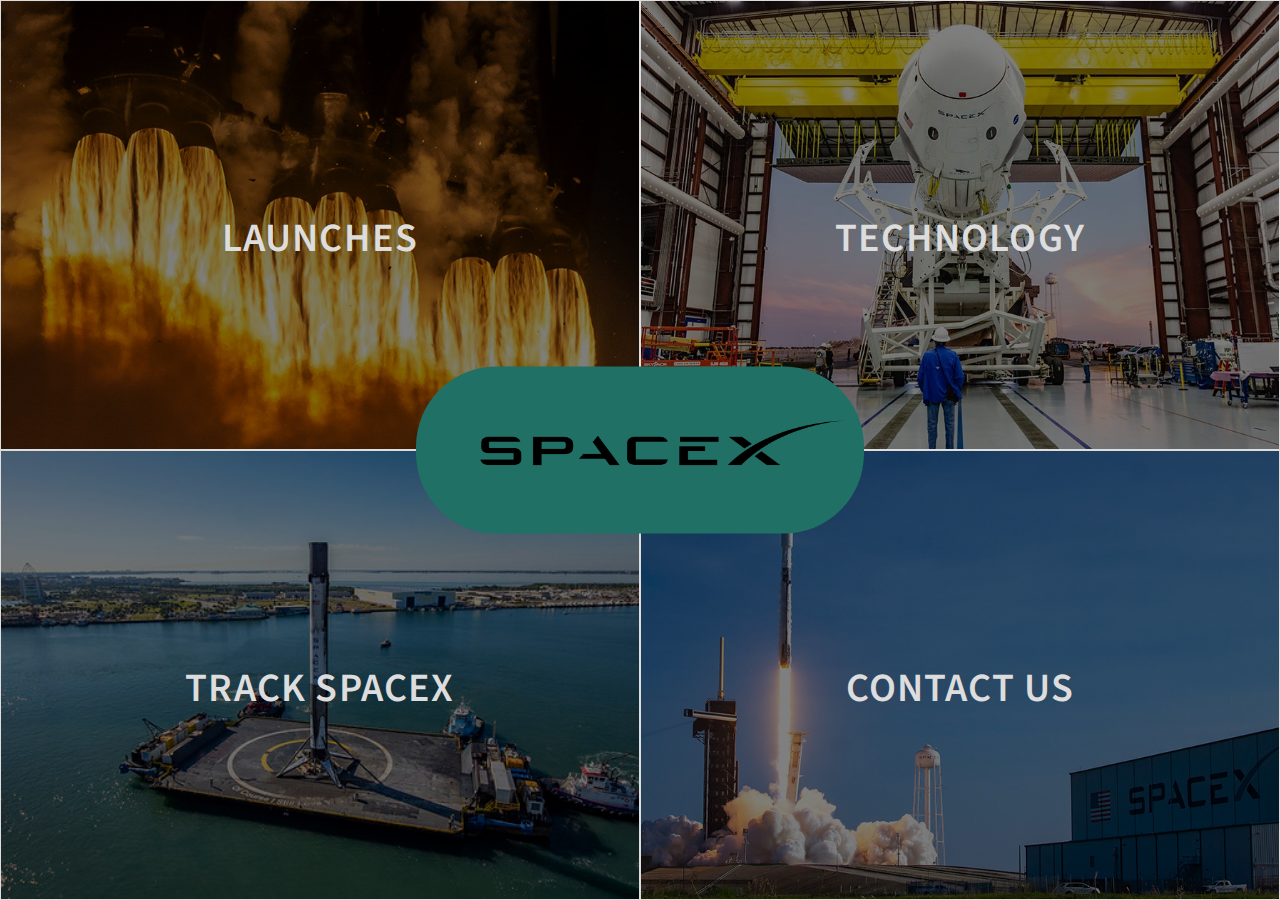
<file: index.html>
<!DOCTYPE html>
<html lang="en">
<head>
    <meta charset="UTF-8">
    <meta name="keywords" content="spacex, space exploration, elon musk, snake jazz">
    <meta name="description" content="SpaceX's new microsite for promoting SpaceX technology">
    <meta name="author" content="Space Exploration Technologies Corp.">
    <meta name="viewport" content="width=device-width, initial-scale=1.0">

    <link rel="stylesheet" type="text/css" href="css/main.css">
    <link rel="stylesheet" type="text/css" href="css/home.css">

    <title>SpaceX</title>
</head>

<body>
    <div class="page-wrapper">
        <header>
            <div class="tile-super-container">

                <div class="tile-row">
                    <a href="launches.html" class="tile-container launches-link">
                        <div class="tile">
                            <h2>Launches</h2>
                        </div>
                    </a>
                    
                    <a href="tech.html" class="tile-container tech-link">
                        <div class="tile">
                            <h2>Technology</h2>
                        </div>
                    </a>
                </div>
                
                <div class="tile-row">
                    <a href="track.html" class="tile-container track-link">
                        <div class="tile">
                            <h2>Track SpaceX</h2>
                        </div>
                    </a>
                    
                    <a href="contact.html" class="tile-container contact-link">
                        <div class="tile">
                            <h2>Contact Us</h2>
                        </div>
                    </a>
                </div>

                <a class="spacex-logo" href="https://www.spacex.com" target="_blank">
                    <h1>SpaceX</h1>
                    <img id="spacex-logo" src="media/spacex-logo-crop.png" alt="SpaceX Logo">
                </a>
    
            </div>
        </header>
    </div>

</body>
</html>
</file>
<file: css/main.css>
@import "layout.css";
@import "navigation.css";
@import "fpheader.css";
@import "ajaxbtn.css";
</file>
<file: css/home.css>
.page-wrapper {
    padding-top: 0;
}

h1 {
    display: none;
}

.tile-super-container {
    position: relative;
    height: 200vh;
    width: 100%;
}

.tile-row {
    height: 100vh;
}

.tile-container {
    float: left;
    height: 50vh;
    width: 100%;
    border: 1px solid #ddd;
    overflow: hidden;
}

.tile {
    position: relative;
    width: 100%;
    height: 100%;
    background-position: center center;
    background-size: cover;
    background-repeat: no-repeat;
    overflow: hidden;
    transition: transform 0.2s ease-out;
}

.tile h2 {
    position: absolute;
    top: 35%;
    left: 50%;
    transform: translate(-50%, -50%);
    text-transform: uppercase;
    text-align: center;
    font-size: 150%;
    font-weight: 600;
}

.tile:hover,
.tile:active {
    transform: scale(1.05);
}

.launches-link .tile {
    background-image: linear-gradient(rgba(0, 0, 0, 0.5), rgba(0, 0, 0, 0.5)), url(../media/Arabsat-6A_1.jpg);
}

.tech-link .tile {
    background-image: linear-gradient(rgba(0, 0, 0, 0.5), rgba(0, 0, 0, 0.5)), url(../media/Crew\ Demo-1_1.jpg);
}

.track-link .tile {
    background-image: linear-gradient(rgba(0, 0, 0, 0.5), rgba(0, 0, 0, 0.5)), url(../media/CRS-19.jpg);
}

.contact-link .tile {
    background-image: linear-gradient(rgba(0, 0, 0, 0.5), rgba(0, 0, 0, 0.5)), url(../media/Starlink.jpg);
}

.spacex-logo {
    position: absolute;
    top: 50%;
    left: 50%;
    transform: translate(-50%, -50%);
    
    width: 90%;
    height: auto;
    background-color: #207066;
    border-radius: 80px;
    padding: 20px 5px 20px 50px;

    z-index: 998;
}

#spacex-logo {
    width: 100%;
    transition: all 0.2s;
}

.spacex-logo:hover > #spacex-logo {
    transform: scale(1.05);
}

/*****************************************************************************
* SMALLER SCREENS *
*****************************************************************************/

@media only screen and (min-width: 701px) and (max-width: 979px) {

    .tile-super-container {
        height: 100vh;
    }
    
    .tile-row {
        height: 50%;
    }
    
    .tile-container {
        height: 100%;
        width: 50%;
    }
    
    .tile h2 {
        font-size: 200%;
    }
           
    .spacex-logo {        
        width: 40%;
        padding: 40px 20px 40px 40px;
    }
}

/*****************************************************************************
* Larger screens *
*****************************************************************************/

@media only screen and (min-width: 980px) {
    .tile-super-container {
        height: 100vh;
    }
    
    .tile-row {
        height: 50%;
    }
    
    .tile-container {
        height: 100%;
        width: 50%;
    }
    
    .tile h2 {
        font-size: 200%;
    }
           
    .spacex-logo {        
        width: 35%;
        padding: 50px 20px 50px 60px;
    }
}
</file>
